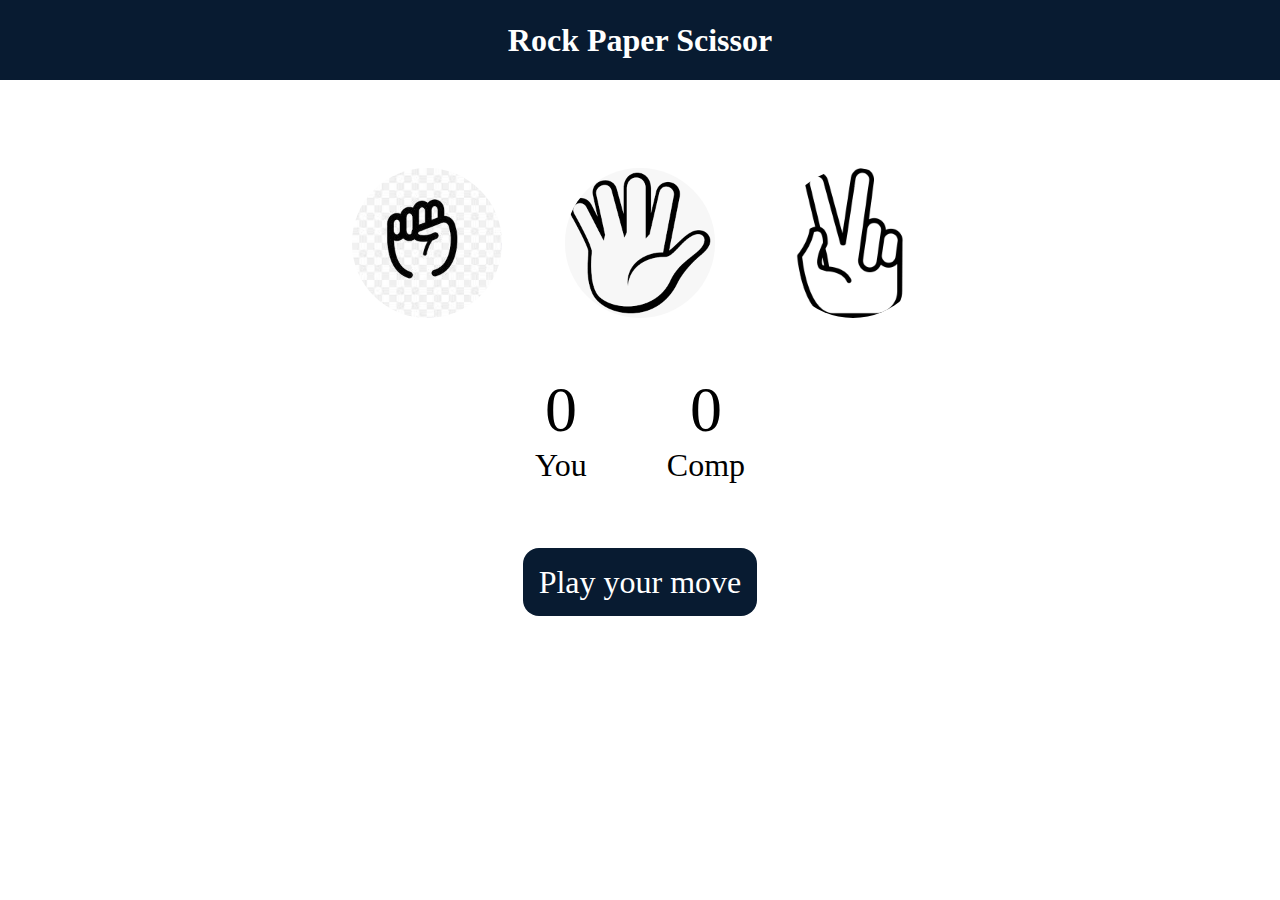
<file: index.html>
<!DOCTYPE html>
<html lang="en">
<head>
    <meta charset="UTF-8">
    <meta name="viewport" content="width=device-width, initial-scale=1.0">
    <title>Practice</title>
    <link rel="stylesheet" href="practice.css" />
</head>
<body>
    <h1>Rock Paper Scissor</h1>
    <div class="choices">
        <div class="choice" id="rock">
            <img src="./iamegs/rock.jpeg">
        </div>
        <div class="choice" id="paper">
            <img src="./iamegs/paper.png">
        </div>
        <div class="choice" id="scissor">
            <img src="./iamegs/scissor.png">
        </div>
    </div>
    
    <div class="score-board">
        <div class="score">
            <p id="user-score">0</p>
            <p>You</p>
        </div>
        <div class="score">
            <p id="comp-score">0</p>
            <p>Comp</p>
        </div>
    </div>

    <div class="msg-container">
        <p id="msg">Play your move</p>
    </div>
    <script src="first.js"></script>
</body>
</html>
</file>
<file: practice.css>
* {
    margin: 0;
    padding: 0;
    text-align: center;
}
h1 {
    background-color: #081b31;
    color: white;
    height: 5rem;
    line-height: 5rem;
}
.choice {
    height: 165px;
    width: 165px;
    border-radius: 50%;
    display: flex;
    justify-content: center;
    align-items: center;
}
.choice:hover {
    cursor: pointer;
    background-color: #081b31;
}
.choices {
    display: flex;
    justify-content: center;
    align-items: center;
    gap: 3rem;
    margin-top: 5rem;
}
img {
    height: 150px;
    width: 150px;
    object-fit: cover;
    border-radius: 50%;
}
.score-board {
    display: flex;
    justify-content: center;
    align-items: center;
    font-size: 2rem;
    margin-top: 3rem;
    gap: 5rem;
}
#user-score, #comp-score {
    font-size: 4rem;
}
.msg-container {
    margin-top: 5rem;
}
#msg {
    background-color: #081b31;
    color: #fff;
    font-size: 2rem;
    display: inline;
    padding: 1rem;
    border-radius: 1rem;
}

/* .heading {
    color: red;
}
#heading {
    color: blue;
} */
</file>
